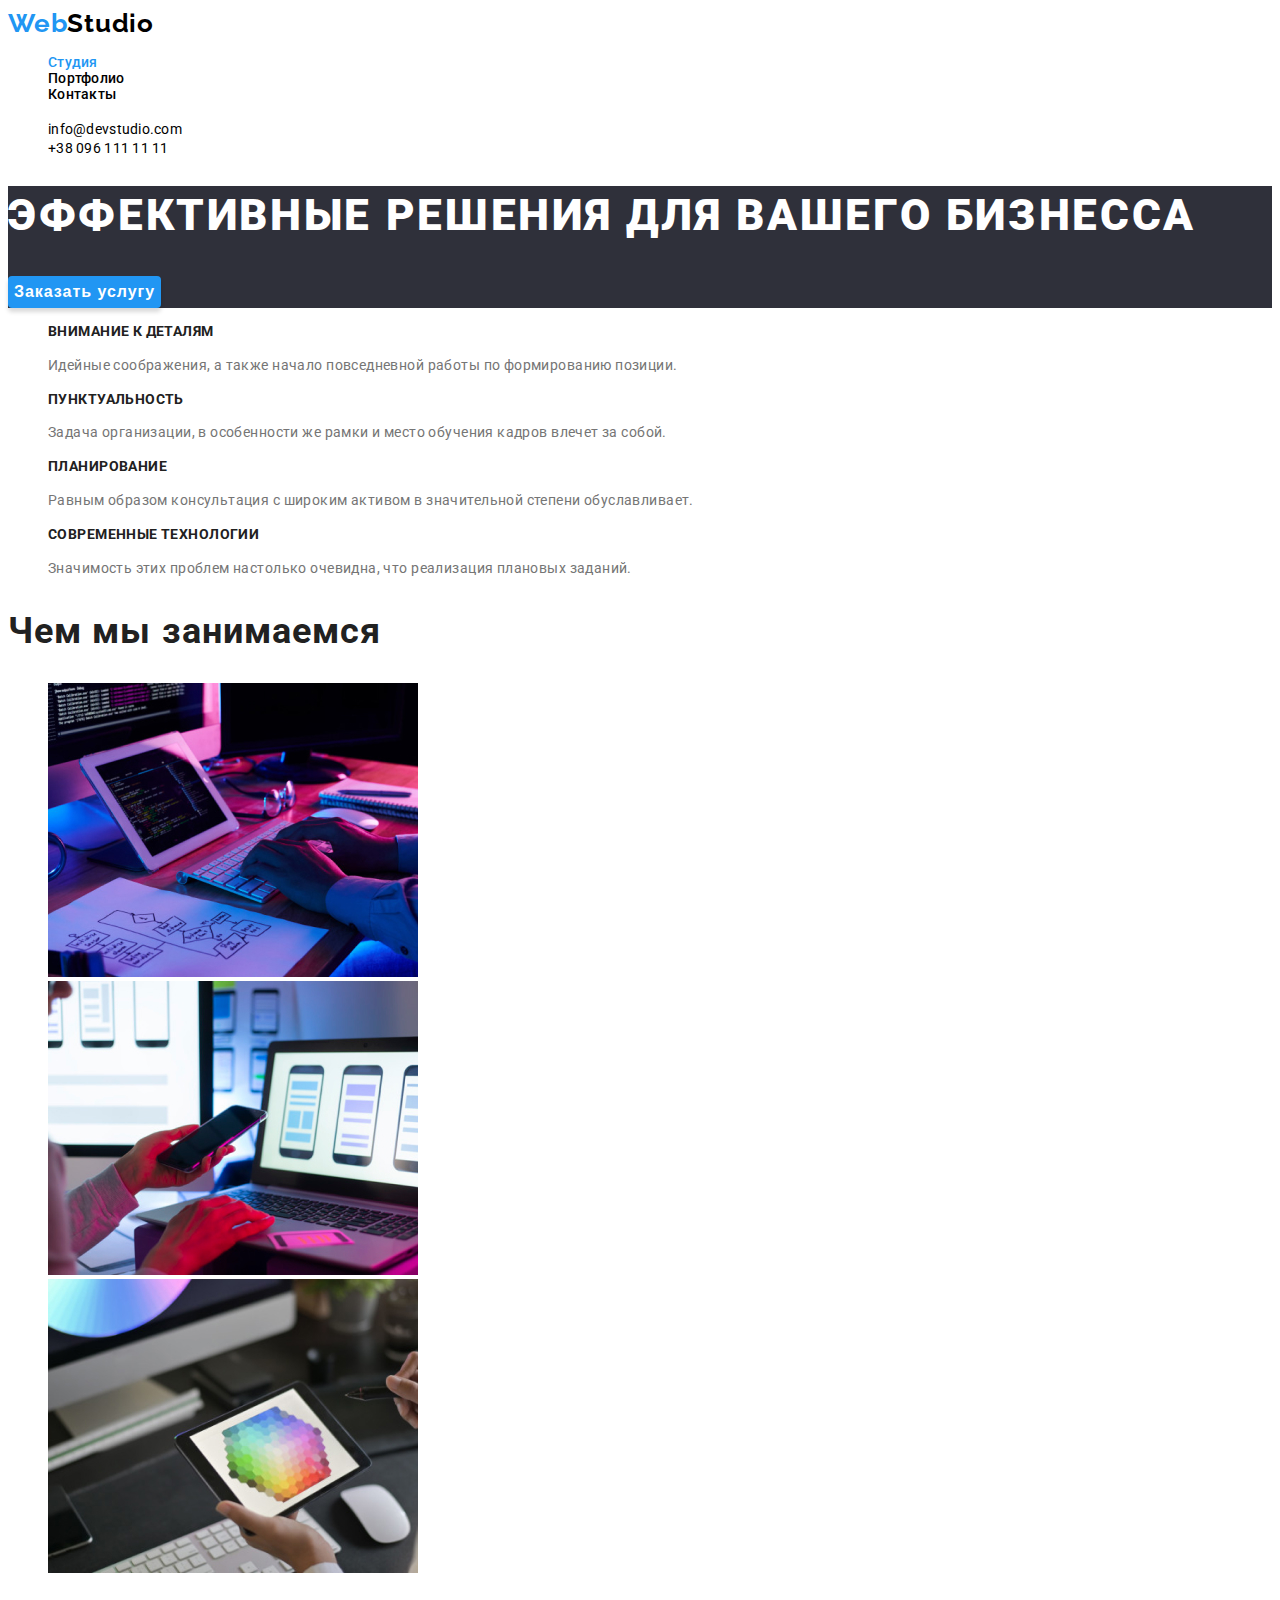
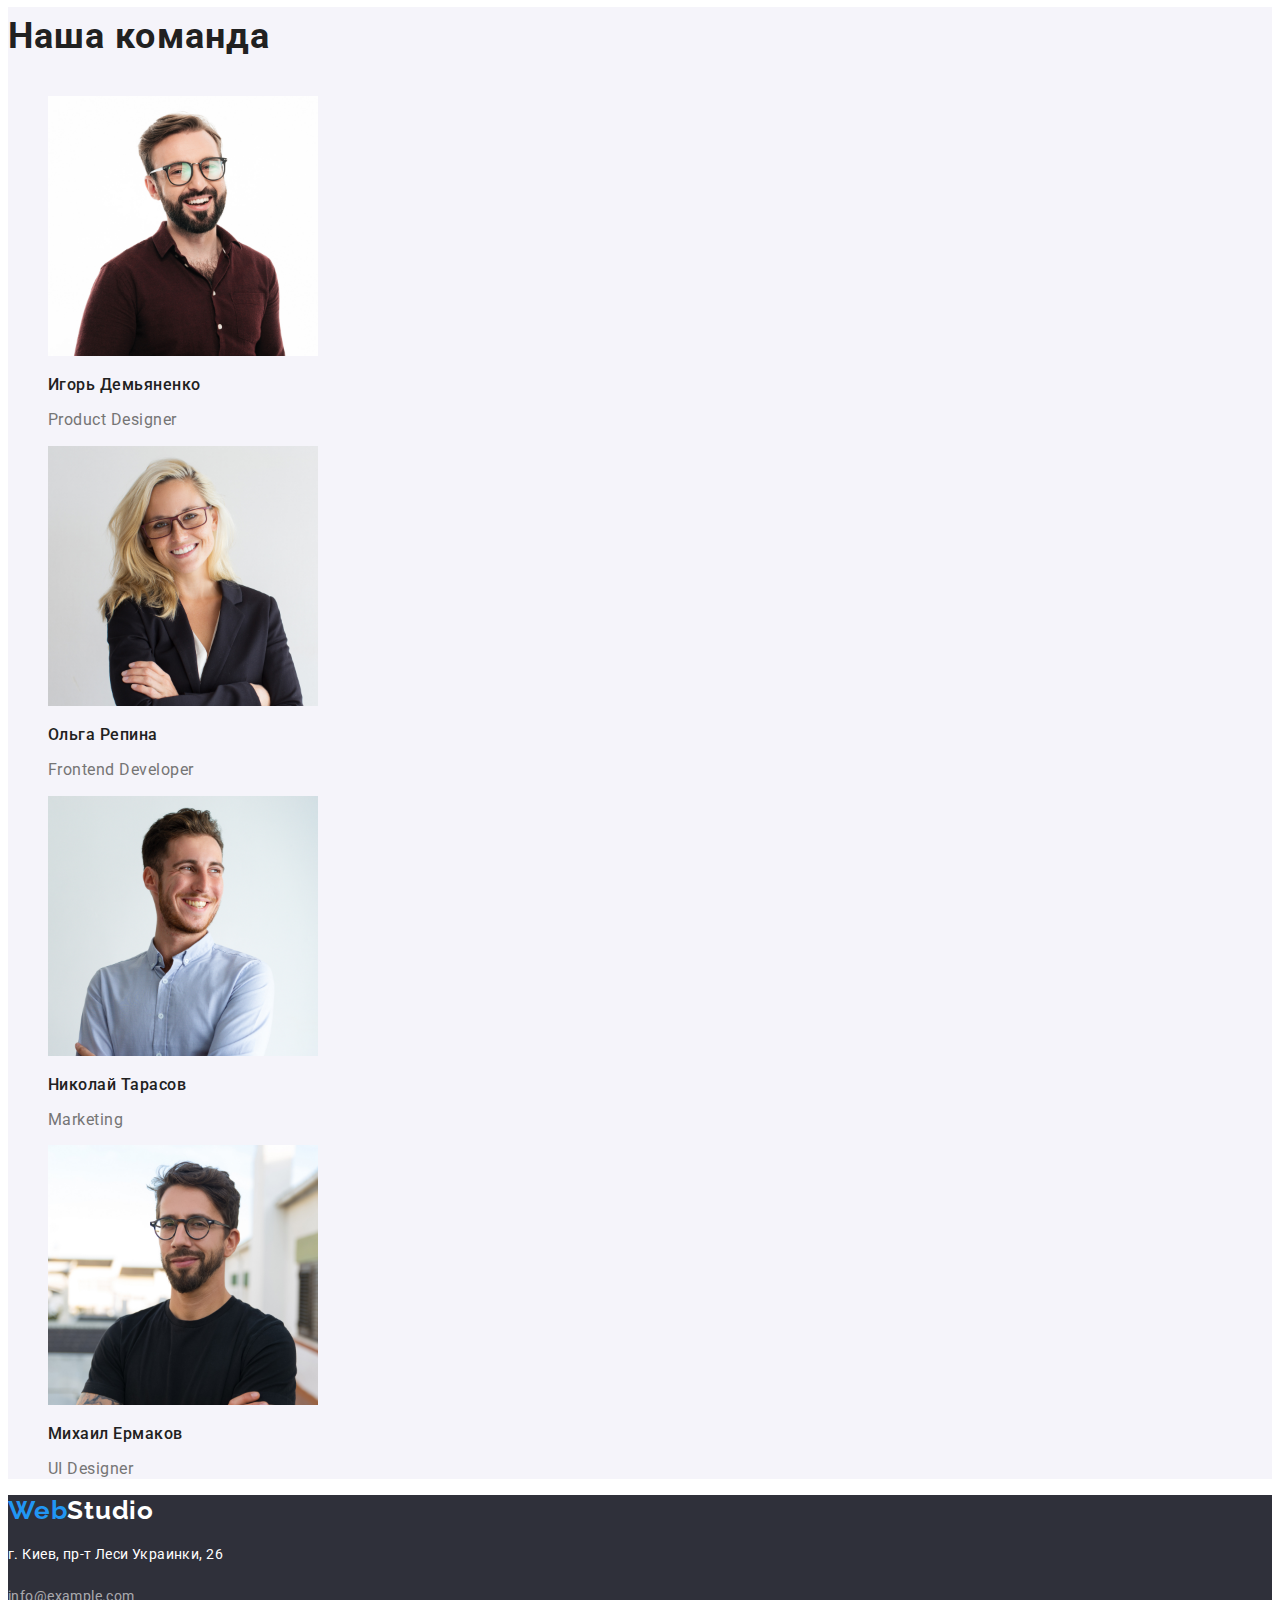
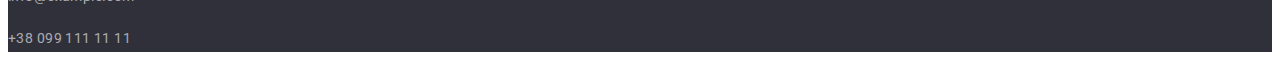
<file: index.html>
<!DOCTYPE html>
<html lang="ru">
  <head>
    <meta charset="UTF-8" />
    <meta http-equiv="X-UA-Compatible" content="IE=edge" />
    <meta name="viewport" content="width=device-width, initial-scale=1.0" />
    <title>Webstudio</title>
    <link rel="preconnect" href="https://fonts.googleapis.com" />
    <link rel="preconnect" href="https://fonts.gstatic.com" crossorigin />
    <link
      href="https://fonts.googleapis.com/css2?family=Montserrat:wght@100;400;700&family=Raleway:wght@700&family=Roboto:wght@400;500;700;900&display=swap"
      rel="stylesheet"
    />

    <link rel="stylesheet" href="./css/styles.css" />
  </head>
  <body>
    <header class="header">
      <a href="./index.html" class="header-logo link"
        >Web<span class="title-studio">Studio</span></a
      >

      <nav class="header-nav">
        <ul class="header-list list">
          <li class="header-item">
            <a href="./index.html" class="header-link link"
              ><span class="studio-title">Студия</span>
            </a>
          </li>
          <li class="header-item">
            <a href="./portfolio.html" class="header-link link">Портфолио</a>
          </li>
          <li class="header-item">
            <a href="#" class="header-link link">Контакты</a>
          </li>
        </ul>
      </nav>
      <ul>
        <li class="contact-list list">
          <a href="mailto:info@devstudio.com" class="header-link link"
            >info@devstudio.com</a
          >
        </li>
        <li class="contact-list list">
          <a href="tel:+380961111111" class="header-link link"
            >+38 096 111 11 11</a
          >
        </li>
      </ul>
    </header>

    <main>
      <section class="hero">
        <h1 class="hero-title">ЭФФЕКТИВНЫЕ РЕШЕНИЯ ДЛЯ ВАШЕГО БИЗНЕССА</h1>
        <button type="button" class="hero-button">Заказать услугу</button>
      </section>

      <section class="about">
        <h2 class="visually-hidden">Преимущества</h2>
        <ul>
          <li class="about-list list">
            <h3 class="about-pre-title">Внимание к деталям</h3>
            <p class="about-text">
              Идейные соображения, а также начало повседневной работы по
              формированию позиции.
            </p>
          </li>
          <li class="about-list list">
            <h3 class="about-pre-title">Пунктуальность</h3>
            <p class="about-text">
              Задача организации, в особенности же рамки и место обучения кадров
              влечет за собой.
            </p>
          </li>
          <li class="about-list list">
            <h3 class="about-pre-title">Планирование</h3>
            <p class="about-text">
              Равным образом консультация с широким активом в значительной
              степени обуславливает.
            </p>
          </li>
          <li class="about-list list">
            <h3 class="about-pre-title">Современные технологии</h3>
            <p class="about-text">
              Значимость этих проблем настолько очевидна, что реализация
              плановых заданий.
            </p>
          </li>
        </ul>
      </section>

      <section class="work">
        <h2 class="work-about">Чем мы занимаемся</h2>
        <ul>
          <li class="work-foto list">
            <img
              src="./images/box1.jpg"
              width="370"
              height="294"
              alt="working-moment1.jpg"
            />
          </li>
          <li class="work-foto list">
            <img
              src="./images/box2.jpg"
              width="370"
              height="294"
              alt="working-moment2.jpg"
            />
          </li>
          <li class="work-foto list">
            <img
              src="./images/box3.jpg"
              width="370"
              height="294"
              alt="working-moment.jpg"
            />
          </li>
        </ul>
      </section>

      <section class="team">
        <h2 class="team-title">Наша команда</h2>
        <ul class="team-list">
          <li class="team-item list">
            <img
              class="team-foto"
              src="./images/img.jpg"
              width="270"
              height="260"
              alt="worker1.jpg"
            />
            <h3 class="team-pre-title">Игорь Демьяненко</h3>
            <p class="team-list-text">Product Designer</p>
          </li>
          <li class="team-item list">
            <img
              class="team-foto"
              src="./images/img1.jpg"
              width="270"
              height="260"
              alt="worker2.jpg"
            />
            <h3 class="team-pre-title">Ольга Репина</h3>
            <p class="team-list-text">Frontend Developer</p>
          </li>
          <li class="team-item list">
            <img
              class="team-foto"
              src="./images/img2.jpg"
              width="270"
              height="260"
              alt="worker3.jpg"
            />
            <h3 class="team-pre-title">Николай Тарасов</h3>
            <p class="team-list-text">Marketing</p>
          </li>
          <li class="team-item list">
            <img
              class="team-foto"
              src="./images/img3.jpg"
              width="270"
              height="260"
              alt="worker4.jpg"
            />
            <h3 class="team-pre-title">Михаил Ермаков</h3>
            <p class="team-list-text">UI Designer</p>
          </li>
        </ul>
      </section>
    </main>
    <footer class="info">
      <a href="./index.html" class="info-logo"
        ><span class="info-logo logo">Web</span>Studio</a
      >
      <address class="address">
        <p>
          <a
            href="https://www.google.com/maps/place/%D0%B1%D1%83%D0%BB.+%D0%9B%D0%B5%D1%81%D0%B8+%D0%A3%D0%BA%D1%80%D0%B0%D0%B8%D0%BD%D0%BA%D0%B8,+26,+%D0%9A%D0%B8%D0%B5%D0%B2,+02000/@50.4265807,30.5383858,17z/data=!3m1!4b1!4m5!3m4!1s0x40d4cf0e033ecbe9:0x57a4dffefec77da0!8m2!3d50.4265807!4d30.5383858?hl=ru"
            class="adress-city link"
          >
            г. Киев, пр-т Леси Украинки, 26</a
          >
        </p>
        <p>
          <a href="mailto:info@example.com" class="address-mail"
            >info@example.com</a
          >
        </p>
        <p>
          <a href="tel:+380991111111" class="address-tel">+38 099 111 11 11</a>
        </p>
      </address>
    </footer>
  </body>
</html>
</file>
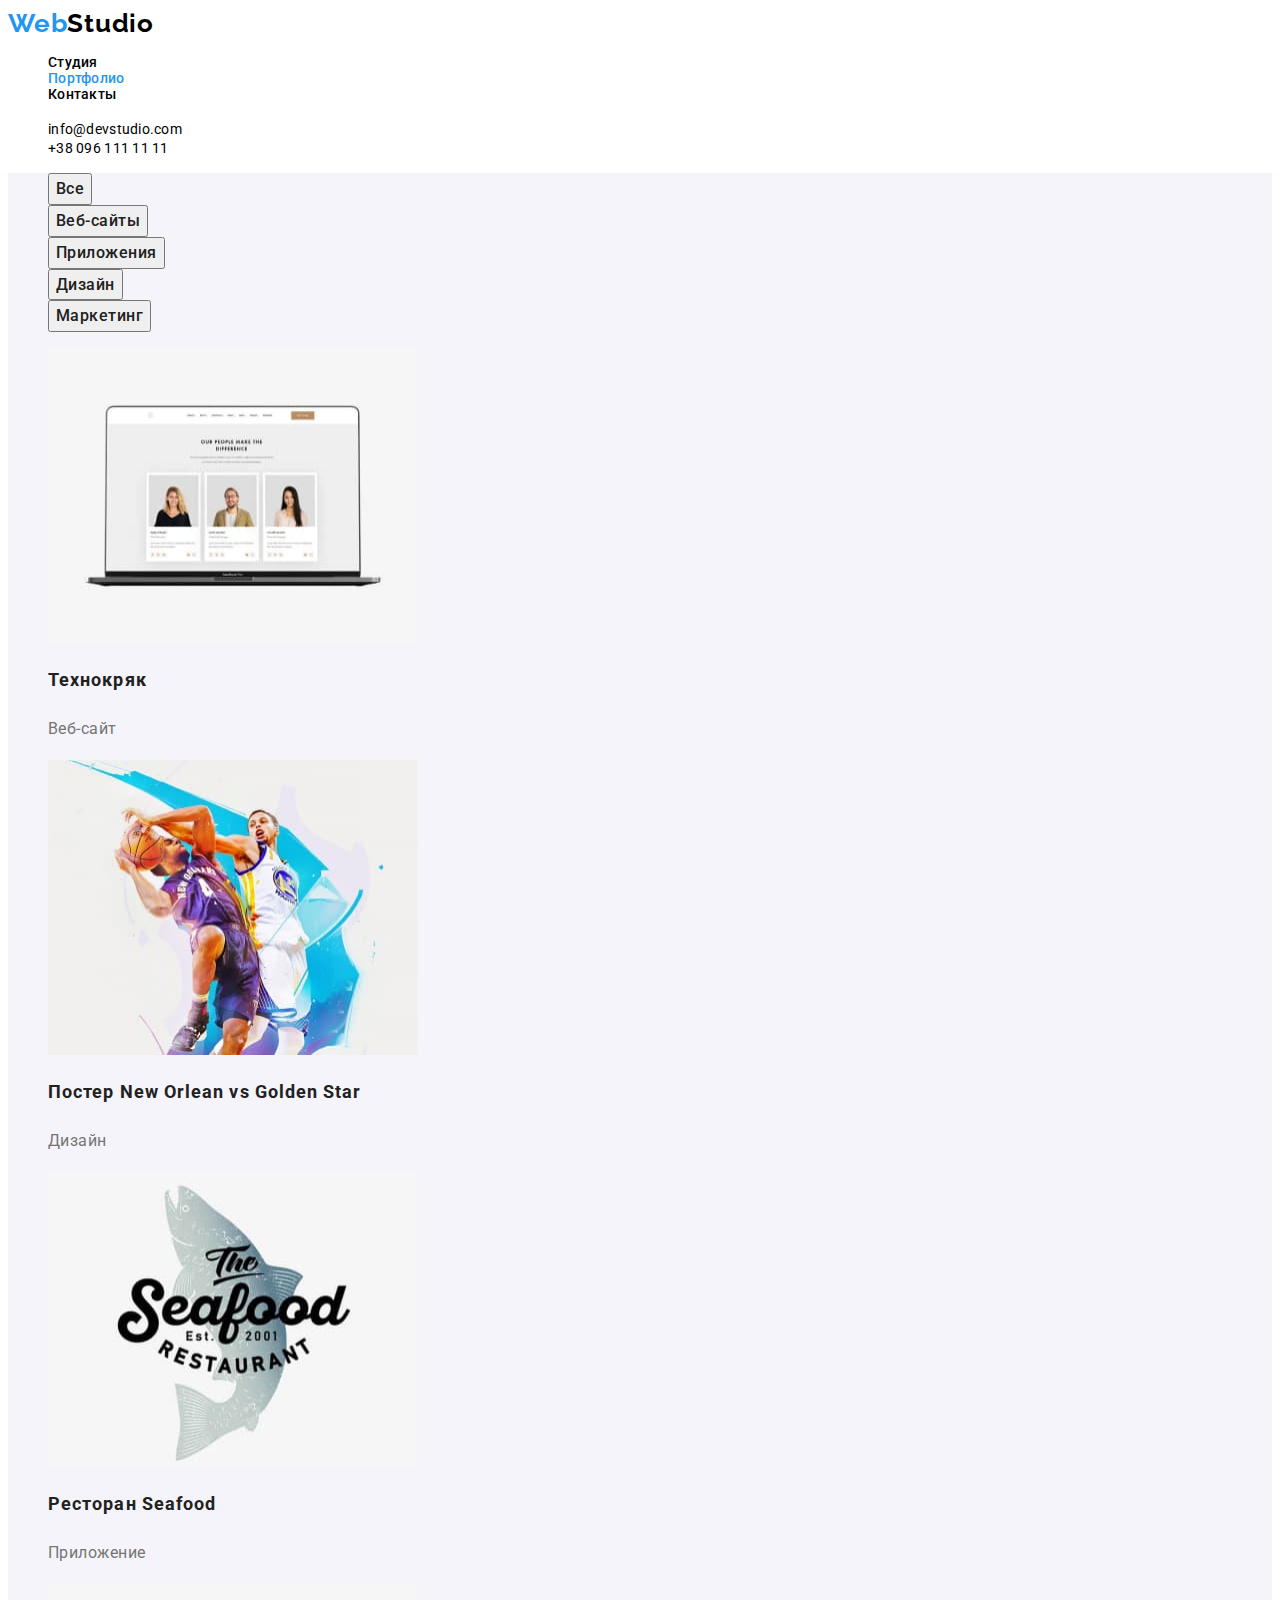
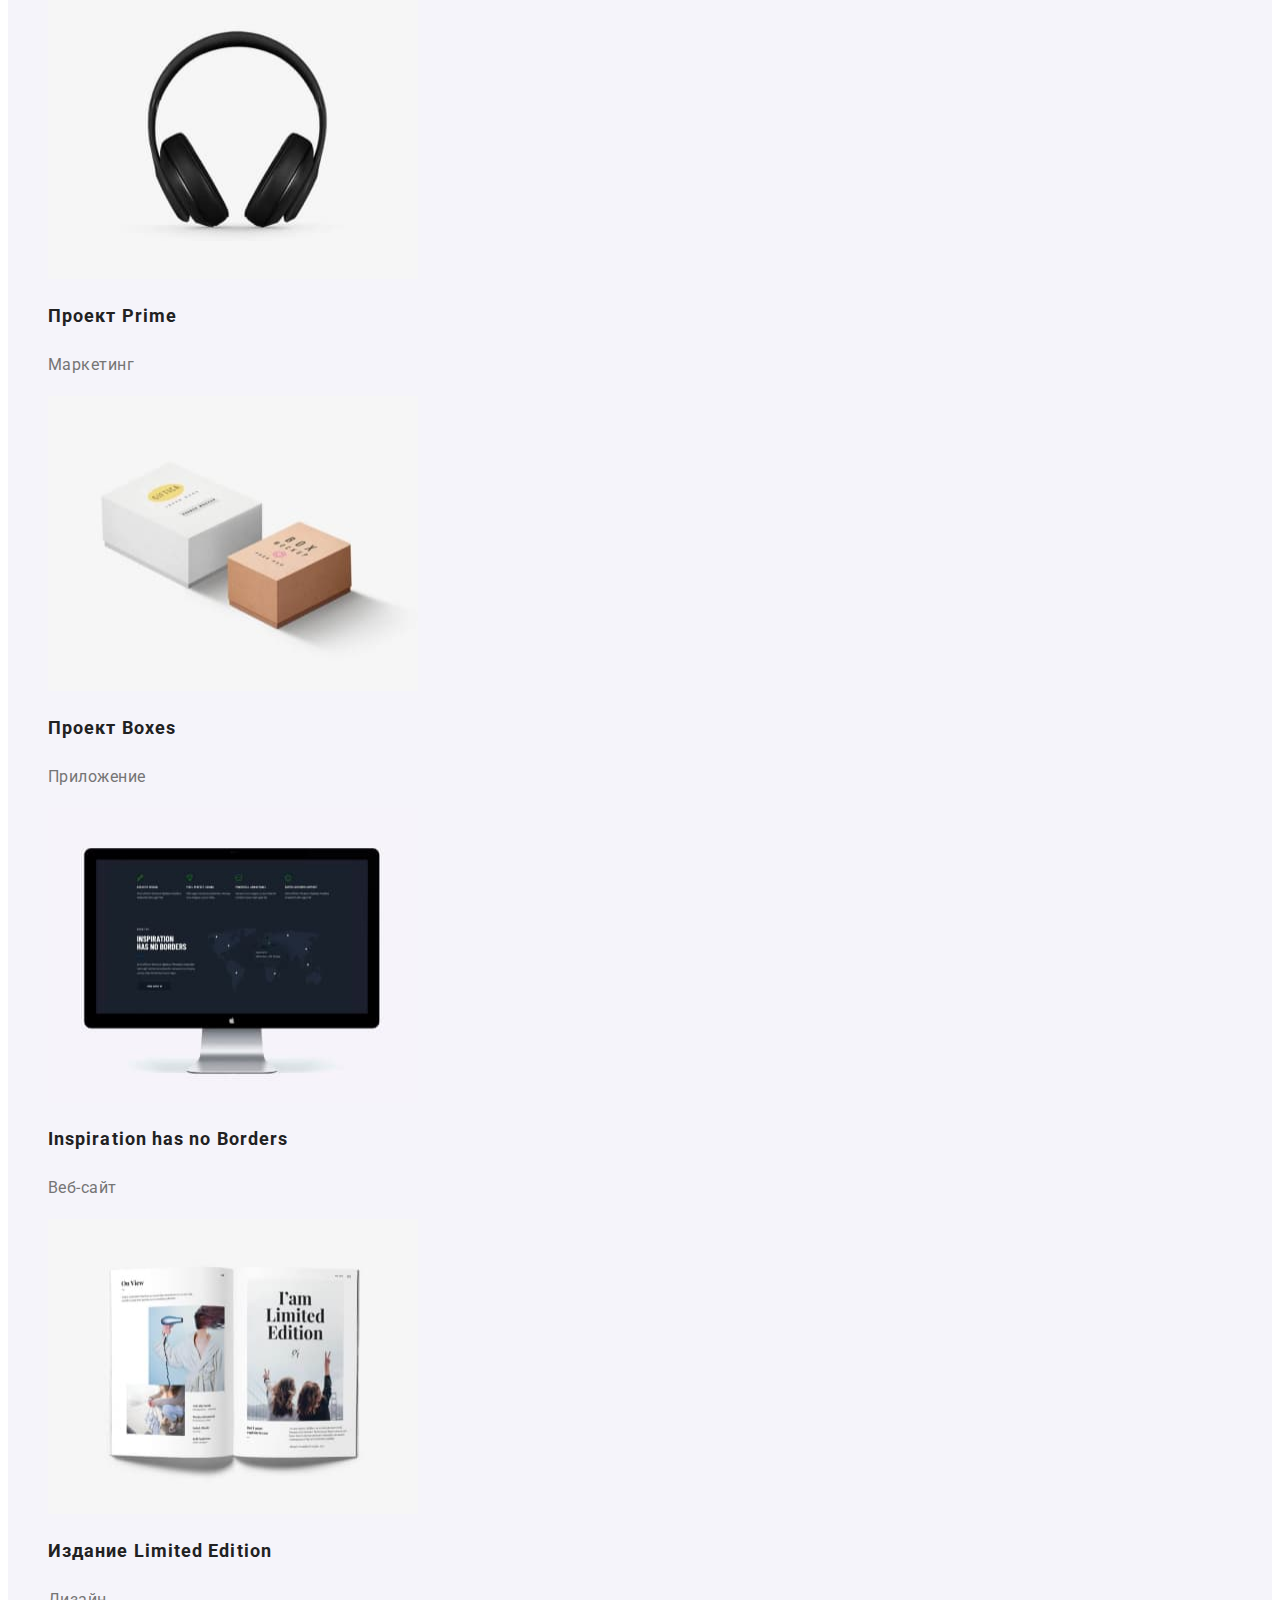
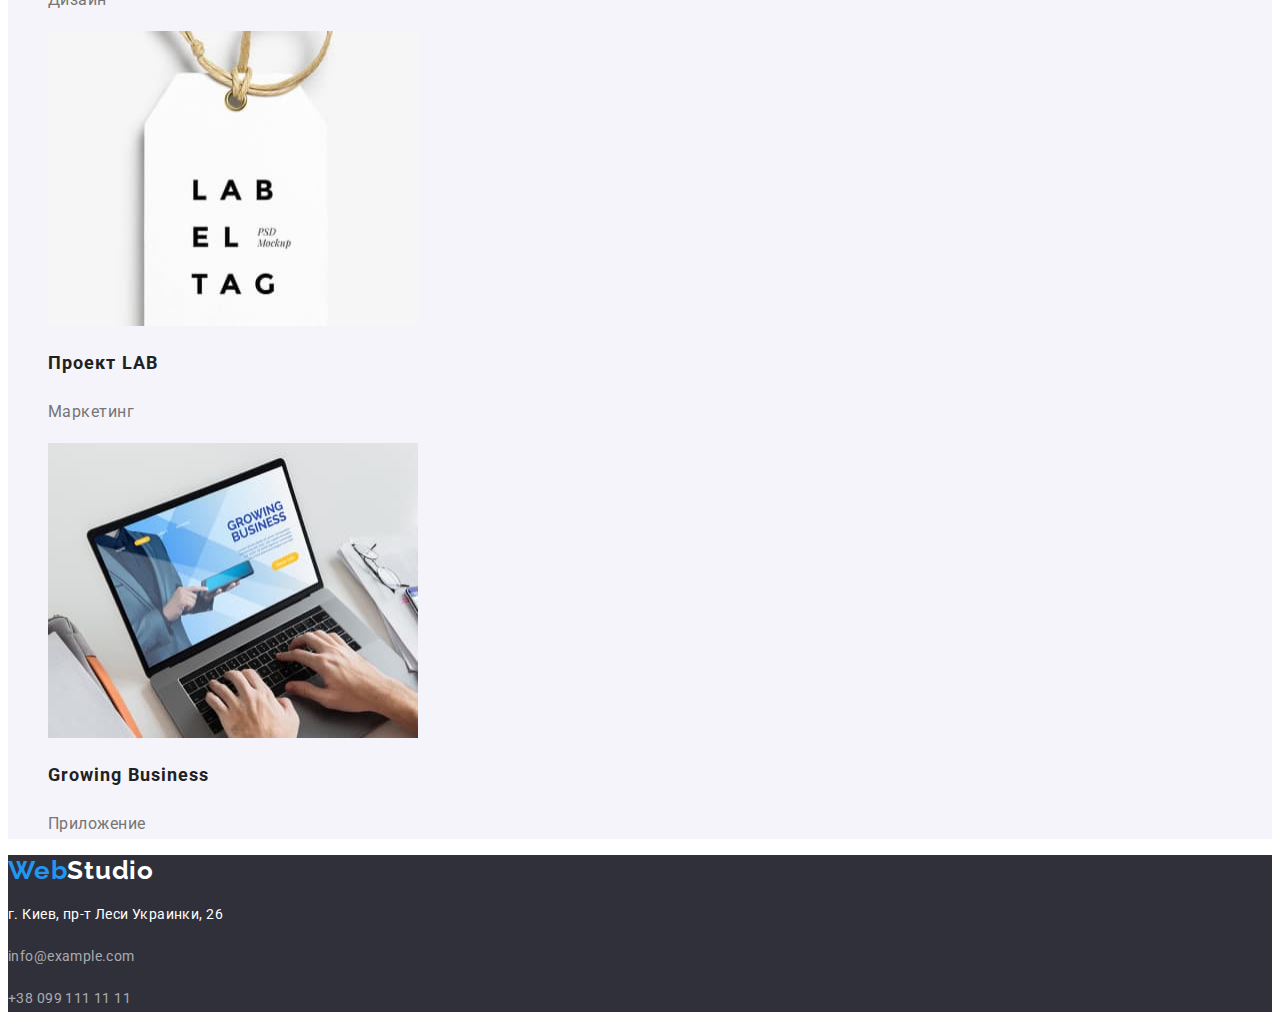
<file: portfolio.html>
<!DOCTYPE html>
<html lang="ru">
  <head>
    <meta charset="UTF-8" />
    <meta http-equiv="X-UA-Compatible" content="IE=edge" />
    <meta name="viewport" content="width=device-width, initial-scale=1.0" />
    <title>Portfolio</title>
    <link rel="preconnect" href="https://fonts.googleapis.com" />
    <link rel="preconnect" href="https://fonts.gstatic.com" crossorigin />
    <link
      href="https://fonts.googleapis.com/css2?family=Montserrat:wght@100;400;700&family=Raleway:wght@700&family=Roboto:wght@400;500;700;900&display=swap"
      rel="stylesheet"
    />

    <link rel="stylesheet" href="./css/styles.css" />
  </head>
  <body>
    <header class="header">
      <a href="./index.html" class="header-logo link"
        >Web<span class="title-studio">Studio</span></a
      >

      <nav class="header-nav">
        <ul class="header-list list">
          <li class="header-item list">
            <a href="./index.html" class="header-link link">Студия</a>
          </li>
          <li class="header-item list">
            <a href="./portfolio.html" class="header-link link"
              ><span class="portfolio-title"> Портфолио</span></a
            >
          </li>
          <li class="header-item list">
            <a href="#" class="header-link link">Контакты</a>
          </li>
        </ul>
      </nav>
      <ul>
        <li class="contact-list list">
          <a href="mailto:info@devstudio.com" class="header-link link"
            >info@devstudio.com</a
          >
        </li>
        <li class="contact-list list">
          <a href="tel:+380961111111" class="header-link link"
            >+38 096 111 11 11</a
          >
        </li>
      </ul>
    </header>

    <main>
      <section class="projects">
        <h1 class="visually-hidden">Наши проэкты</h1>
        <ul>
          <li class="projects-list list">
            <button type="button" class="projects-button">Всe</button>
          </li>

          <li class="projects-list list">
            <button type="button" class="projects-button">Веб-сайты</button>
          </li>

          <li class="projects-list list">
            <button type="button" class="projects-button">Приложения</button>
          </li>

          <li class="projects-list list">
            <button type="button" class="projects-button">Дизайн</button>
          </li>

          <li class="projects-list list">
            <button type="button" class="projects-button">Маркетинг</button>
          </li>
        </ul>
        <ul class="development">
          <li class="development-list list">
            <a href="" class="development-foto">
              <img
                src="./images2/img1.jpg"
                width="370"
                height="295"
                alt="Фото на мониторе"
              />
              <h2 class="development-title">Технокряк</h2>
              <p class="development-pre-title">Веб-сайт</p>
            </a>
          </li>
          <li class="development-list list">
            <a href="" class="development-foto">
              <img
                src="./images2/img2.jpg"
                width="370"
                height="295"
                alt="Игра в баскетбол"
              />
              <h2 class="development-title">
                Постер New Orlean vs Golden Star
              </h2>
              <p class="development-pre-title">Дизайн</p>
            </a>
          </li>
          <li class="development-list list">
            <a href="" class="development-foto">
              <img
                src="./images2/img3.jpg"
                width="370"
                height="295"
                alt="Название ресторана"
              />
              <h2 class="development-title">Ресторан Seafood</h2>
              <p class="development-pre-title">Приложение</p>
            </a>
          </li>
          <li class="development-list list">
            <a href="" class="development-foto">
              <img
                src="./images2/img4.jpg"
                width="370"
                height="295"
                alt="Наушники"
              />
              <h2 class="development-title">Проект Prime</h2>
              <p class="development-pre-title">Маркетинг</p>
            </a>
          </li>
          <li class="development-list list">
            <a href="" class="development-foto">
              <img
                src="./images2/img5.jpg"
                width="370"
                height="295"
                alt="Две коробки"
              />
              <h2 class="development-title">Проект Boxes</h2>
              <p class="development-pre-title">Приложение</p>
            </a>
          </li>
          <li class="development-list list">
            <a href="" class="development-foto">
              <img
                src="./images2/img6.jpg"
                width="370"
                height="295"
                alt="Монитор"
              />
              <h2 class="development-title">Inspiration has no Borders</h2>
              <p class="development-pre-title">Веб-сайт</p>
            </a>
          </li>
          <li class="development-list list">
            <a href="" class="development-foto">
              <img
                src="./images2/img7.jpg"
                width="370"
                height="295"
                alt="Развернутый жернал"
              />
              <h2 class="development-title">Издание Limited Edition</h2>
              <p class="development-pre-title">Дизайн</p>
            </a>
          </li>
          <li class="development-list list">
            <a href="" class="development-foto">
              <img
                src="./images2/img8.jpg"
                width="370"
                height="295"
                alt="Проспект с надписью"
              />
              <h2 class="development-title">Проект LAB</h2>
              <p class="development-pre-title">Маркетинг</p>
            </a>
          </li>
          <li class="development-list list">
            <a href="" class="development-foto">
              <img
                src="./images2/img9.jpg"
                width="370"
                height="295"
                alt="Работа на ноутбуке"
              />
              <h2 class="development-title">Growing Business</h2>
              <p class="development-pre-title">Приложение</p>
            </a>
          </li>
        </ul>
      </section>
    </main>
    <footer class="info">
      <a href="./index.html" class="info-logo"
        ><span class="info-logo logo">Web</span>Studio</a
      >
      <address class="address">
        <p>
          <a
            href="https://www.google.com/maps/place/%D0%B1%D1%83%D0%BB.+%D0%9B%D0%B5%D1%81%D0%B8+%D0%A3%D0%BA%D1%80%D0%B0%D0%B8%D0%BD%D0%BA%D0%B8,+26,+%D0%9A%D0%B8%D0%B5%D0%B2,+02000/@50.4265807,30.5383858,17z/data=!3m1!4b1!4m5!3m4!1s0x40d4cf0e033ecbe9:0x57a4dffefec77da0!8m2!3d50.4265807!4d30.5383858?hl=ru"
            class="adress-city link"
          >
            г. Киев, пр-т Леси Украинки, 26</a
          >
        </p>
        <p>
          <a href="mailto:info@example.com" class="address-mail"
            >info@example.com</a
          >
        </p>
        <p>
          <a href="tel:+380991111111" class="address-tel">+38 099 111 11 11</a>
        </p>
      </address>
    </footer>
  </body>
</html>
</file>
<file: css/styles.css>
:root {
    
    --main-title-color: #212121;
    --second-title-color: #2196F3;
    --font-style: normal;
    --primary-white-color: #FFFFFF; 
    --adress-prime-color: #757575;
}


body {
    font-family: 'Roboto', 'sans-serif';
}

.list {
    list-style: none;
}

.link {
    
    text-decoration: none;
}

/* ------------------ HEADER */

.header {
    background: var(--primary-white-color)
}

.header-item {
font-weight: 500;
font-size: 14px;
line-height: 1.14;
letter-spacing: 0.02em;


}

.header-logo {
font-family: 'Raleway', 'sans-serif';
}


.header-logo {
font-weight: 700;
font-size: 26px;
line-height: 1.19;
letter-spacing: 0.03em;

color: var(--second-title-color)
}




.header-link {
color: var(--main-title-color)
font-weight: 500;
font-size: 14px;
line-height: 1.14;
letter-spacing: 0.02em;  
 }

 .header-link:hover,
 .header-link:focus {
    color: var(--second-title-color);
 }



.contact-mail {
font-weight: 500;
font-size: 14px;
line-height: 1.14;
letter-spacing: 0.02em;
color: var(--adress-prime-color)


}

.contact-tel {
font-weight: 500;
font-size: 14px;
line-height: 16px;
letter-spacing: 0.02em;
color: var(--adress-prime-color)
}


.studio-title,
.portfolio-title {
font-weight: 500;
font-size: 14px;
line-height: 1.14;
letter-spacing: 0.02em;

color: var(--second-title-color);
}

.title-studio {
font-family: 'Raleway';
font-weight: 700;
font-size: 26px;
line-height: 1.19;
letter-spacing: 0.03em;

color: #000000;

}

.title-studio:hover {
    color: #2196F3;
}

.header-link:hover,
.header-link:focus {
color: var(--second-title-color)
}

.header-mail {
font-weight: 500;
font-size: 14px;
line-height: 1.14;
letter-spacing: 0.02em;

color: var(--second-title-color)
}

.header-tel {
font-weight: 500;
font-size: 14px;
line-height: 1.14;
letter-spacing: 0.02em;

color: var(--adress-prime-color)
}

.contact-list {
text-decoration: none;
    
}

/* --------------------HERO */

.hero {
background-color: #2F303A;
}

.hero-title {
font-weight: 900;
font-size: 44px;
line-height: 1.36;
letter-spacing: 0.06em;

color: var(--primary-white-color);

}


.hero-button {
    font-weight: 700;
    font-size: 16px;
    line-height: 1.88;
    letter-spacing: 0.06em;
    color: var(--primary-white-color);
    background-color: #2196F3;
    box-shadow: 0px 4px 4px rgba(0, 0, 0, 0.15);
    border-radius: 4px;
    border: none;
    cursor: pointer;
}

.hero-button:focus,
.hero-button:hover {
background-color:  #188CE8 ;

}

/* ------------ABOUT */

.visually-hidden {
    position: absolute;
    white-space: nowrap;
    width: 1px;
    height: 1px;
    overflow: hidden;
    border: 0;
    padding: 0;
    clip: rect(0 0 0 0);
    clip-path: inset(50%);
    margin: -1px;
  }

.about-pre-title {
font-weight: 700;
font-size: 14px;
line-height: 1.14;
letter-spacing: 0.03em;
text-transform: uppercase;


color: var(--main-title-color);

}
.about-text {
font-size: 14px;
line-height: 1.71;
letter-spacing: 0.03em;

color: var(--adress-prime-color)
}
.work-about {
font-weight: 700;
font-size: 36px;
line-height: 1.16;
letter-spacing: 0.03em;

color: var(--main-title-color);
}

.about-list {
text-decoration: none;
    
}

.work-foto {
text-decoration: none;
    
}

/* -----------TEAM */

.team {
background: #F5F4FA;
}

.team-title {
font-weight: 700;
font-size: 36px;
line-height: 1.66;
letter-spacing: 0.03em;

color: var(--main-title-color);
}
.team-list {
text-decoration: none;
    
}
.team-item {
}
.team-foto {
}
.team-pre-title {
font-weight: 500;
font-size: 16px;
line-height: 1.18;
letter-spacing: 0.03em;

color: var(--main-title-color);
}
.team-list-text {
font-size: 16px;
line-height: 1.18;
letter-spacing: 0.03em;

color: var(--adress-prime-color)
}

/* ------------FOOTER */

.info {
background-color: #2F303A;
}
.info-logo {
font-family: 'Raleway';
font-weight: 700;
font-size: 26px;
line-height: 1.19;
letter-spacing: 0.03em;

color: var(--primary-white-color);
}
.logo {
font-family: 'Raleway';
font-weight: 700;
font-size: 26px;
line-height: 1.19;
letter-spacing: 0.03em;

color: var(--second-title-color)
}
.address {
font-size: 14px;
line-height: 1.71;
letter-spacing: 0.03em;

color: var(--primary-white-color);
}
.adress-city {
font-weight: 400;
font-size: 14px;
line-height: 1.71;
letter-spacing: 0.03em;

color: var(--primary-white-color)
}

.address-mail,
.address-tel {
font-size: 14px;
line-height: 1.71;
letter-spacing: 0.03em;

color: rgba(255, 255, 255, 0.6);
}

.adress-city:hover,
.adress-city:focus,
.address-mail:hover,
.address-mail:focus,
.address-tel:hover,
.address-tel:focus {
    color: var(--second-title-color);
}


/* ----------PORTFOLIO */

body {
    font-family: 'Roboto', 'sans-serif';

}

/* ------------MAIN */

.projects {
background: #F5F4FA;

}

.projects-list {

text-decoration: none;   
font-weight: 500;
font-size: 16px;
line-height: 1.62;
letter-spacing: 0.03em;

color: var(--main-title-color);
}

.projects-button:hover,
.projects-button:focus
{
    color: var(--primary-white-color);
    background-color: var(--second-title-color)
    
    
}
.button-color {
    color: var(--second-title-color);
    cursor: pointer;
    
}



.projects-button {
font-family: 'Roboto';
font-weight: 500;
font-size: 16px;
line-height: 1.62;
letter-spacing: 0.03em;

color: var(--main-title-color);
cursor: pointer;
}

.development {
    
}
.development-list {

    
}
.development-foto {
text-decoration: none;
    
}
.development-title {

font-weight: 700;
font-size: 18px;
line-height: 2.00;
letter-spacing: 0.06em;

color: var(--main-title-color);
}
.development-pre-title {
font-size: 16px;
line-height: 1.87;
letter-spacing: 0.03em;

color: var(--adress-prime-color)

}

/* --------FOOTER */

.info-logo {
text-decoration: none;
}

.info-logo:hover,
.info-logo:focus {
    color: var(--second-title-color);
}

.logo {
}
.address {
text-decoration: none;
font-style: var(--font-style);
font-size: 14px;
line-height: 2;


letter-spacing: 0.03em;

color: var(--primary-white-color);
}
.address-mail,
.address-tel {
text-decoration: none;
font-size: 14px;
line-height: 2;
font-style: var(--font-style);
letter-spacing: 0.03em;

color: rgba(255, 255, 255, 0.6);
}
</file>
